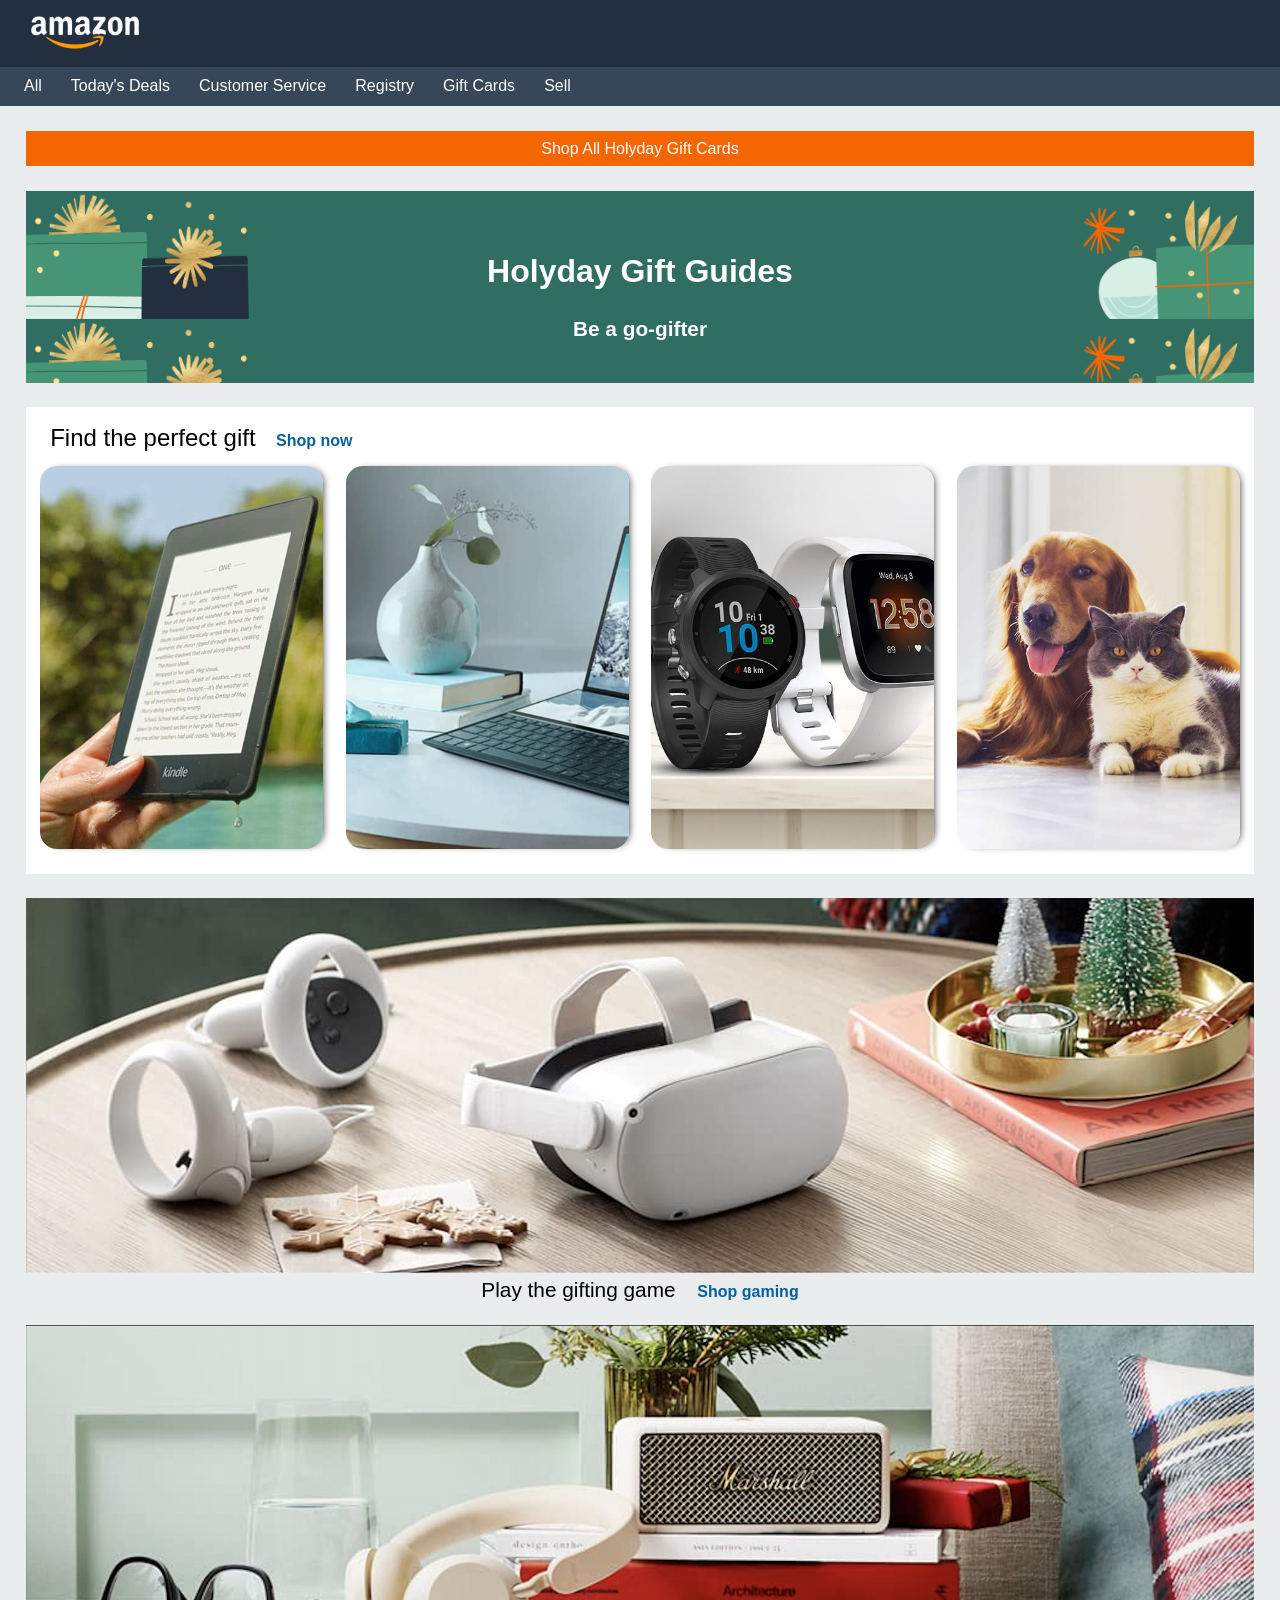
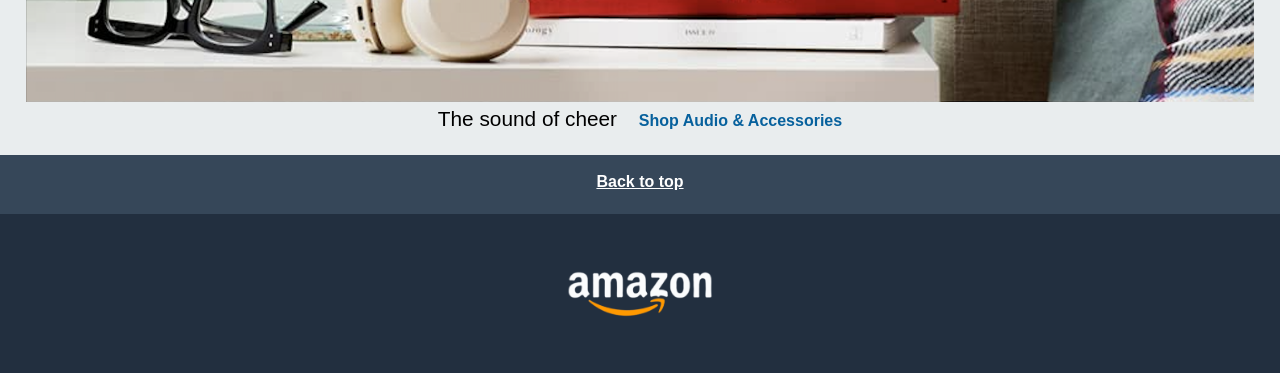
<file: Amazon Page/index.html>
<!doctype html>
<html lang="en">
  <head>
    <meta charset="UTF-8" />
    <meta name="viewport" content="width=device-width, initial-scale=1.0" />
    <title>Amazon Page</title>
    <link rel="stylesheet" href="assets/css/reset.css" />
    <link rel="stylesheet" href="assets/css/style.css" />
  </head>
  <body>
    <header id="header">
      <div id="topbar" class="dark-bg">
        <div id="header-img-container">
          <a href="#"><img src="assets/images/logo.png" alt="amazon-logo" /></a>
        </div>
      </div>
      <ul class="light-bg">
        <li><a href="#">All</a></li>
        <li><a href="#">Today's Deals</a></li>
        <li><a href="#">Customer Service</a></li>
        <li><a href="#">Registry</a></li>
        <li><a href="#">Gift Cards</a></li>
        <li><a href="#">Sell</a></li>
      </ul>
    </header>
    <main>
      <div id="content">
        <div id="gift-cards-shop" class="centered-text">
          <h5>Shop All Holyday Gift Cards</h5>
        </div>
        <div id="gift-guides" class="centered-text">
          <div id="text">
            <h2>Holyday Gift Guides</h2>
            <h4>Be a go-gifter</h4>
          </div>
        </div>
        <div id="gift-carousel">
          <div id="carousel-text">
            <h3>Find the perfect gift</h3>
            <a id="shop-now" href="#" class="green-a">Shop now</a>
          </div>
          <div id="carousel-scroll-container">
            <div class="carousel-container" id="carousel-1"></div>
            <div class="carousel-container" id="carousel-2"></div>
            <div class="carousel-container" id="carousel-3"></div>
            <div class="carousel-container" id="carousel-4"></div>
          </div>
        </div>
        <div class="img-and-caption">
          <div class="large-img-container">
            <img src="./assets/images/img_9.png" alt="" />
          </div>
          <div class="caption">
            <h3 class="centered-text">
              Play the gifting game
              <a href="#" class="green-a">Shop gaming</a>
            </h3>
          </div>
        </div>
        <div class="img-and-caption">
          <div class="large-img-container">
            <img src="./assets/images/img_10.png" alt="" />
          </div>
          <div class="caption">
            <h3 class="centered-text">
              The sound of cheer
              <a href="#" class="green-a">Shop Audio & Accessories</a>
            </h3>
          </div>
        </div>
      </div>
    </main>
    <footer>
      <div id="upscroll-container" class="light-bg centered-text">
        <a href="#header">Back to top</a>
      </div>
      <div id="bottom-bar" class="dark-bg centered-text">
        <div id="footer-img-container">
          <a href="#"><img src="assets/images/logo.png" alt="amazon-logo" /></a>
        </div>
      </div>
    </footer>
  </body>
</html>
</file>
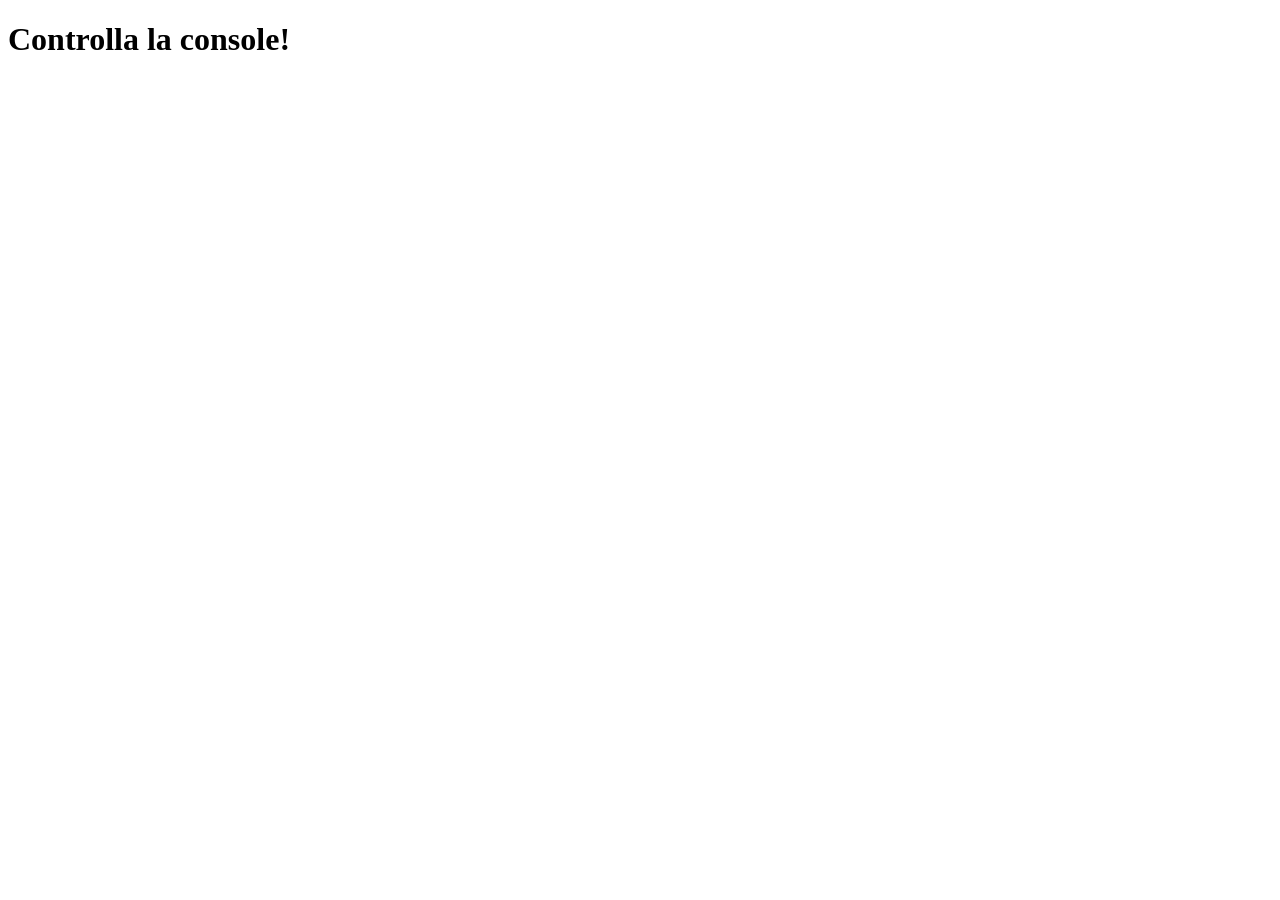
<file: JS Exercises/index.html>
<!doctype html>
<html lang="en">
  <head>
    <meta charset="UTF-8" />
    <meta name="viewport" content="width=device-width, initial-scale=1.0" />
    <title>D5-JS-Index</title>
  </head>
  <body>
    <h1>Controlla la console!</h1>
    <script src="D5.js"></script>
  </body>
</html>
</file>
<file: Amazon Page/assets/css/style.css>
/* Your styles here */

/* DEFAULT SETTINGS */

body {
  min-height: 100vh;
  font-family: Arial, Helvetica, sans-serif;
}

h2 {
  font-size: 2rem;
  font-weight: bold;
}

h3 {
  font-size: 1.5em;
}

h4 {
  font-weight: bold;
  font-size: 1.3rem;
}

.green-a {
  color: #07619d;
  text-decoration: none;
  font-weight: bold;
  font-size: 1.2em;
  margin-left: 1rem;
  font-size: 1rem;
}

.dark-bg {
  background-color: #222f3f;
}

.light-bg {
  background-color: #364759;
}

.centered-text {
  text-align: center;
}

/* HEADER */

header {
  height: fit-content;
}

ul {
  height: 1rem;
  padding: 0.7rem 1.5rem;
  font-size: 1rem;
}

#topbar {
  height: 2.5rem;
  padding: 0.7rem 0 1rem 1.7rem;
}

#header-img-container {
  height: 100%;
}

#header-img-container img {
  height: 100%;
}

li {
  display: inline-block;
  text-align: center;
  width: fit-content;
  margin-right: 2%;
}

li a {
  color: white;
  text-decoration: none;
}

/* MAIN */

main {
  padding: 2%;
  background-color: #e9edee;
}

#gift-cards-shop {
  background-color: #f56600;
  color: white;
  padding: 0.6rem 0;
  margin-bottom: 2%;
}

#gift-guides {
  background-image: url(../images/bg-image.png);
  height: 8rem;
  color: white;
  padding-top: 4rem;
  margin-bottom: 2%;
}

#gift-guides h2 {
  margin-bottom: 2rem;
}

#gift-carousel {
  background-color: white;
  height: 28rem;
  padding: 1.5% 0 0;
}

#carousel-text {
  padding: 0 2%;
}

#gift-carousel h3 {
  display: inline-block;
  margin-bottom: 1rem;
}

#carousel-scroll-container {
  height: 95%;
  margin: 0;
}

.carousel-container {
  border-radius: 17px;
  height: 90%;
  width: 23%;
  display: inline-block;
  contain: strict;
  box-shadow: 4px 0px 9px -5px #000000;
}

#carousel-1 {
  background-image: url(../images/img_1.jpg);
  background-position: center;
  background-size: cover;
  margin-left: 1.2%;
  margin-right: 1.5%;
}
#carousel-2 {
  background-image: url(../images/img_2.jpg);
  background-position: center;
  background-size: cover;
  margin-right: 1.5%;
}
#carousel-3 {
  background-image: url(../images/img_3.jpg);
  background-position: center;
  background-size: cover;
  margin-right: 1.5%;
}
#carousel-4 {
  background-image: url(../images/img_4.jpg);
  background-position: center;
  background-size: cover;
  margin-right: 0;
}

.large-img-container {
  width: 100%;
  margin-top: 2%;
}

.large-img-container img {
  width: 100%;
}

.caption h3 {
  font-size: 1.3rem;
  margin-top: 0.3%;
}

/* FOOTER */

#upscroll-container {
  height: 2.5rem;
  font-size: 1rem;
  padding-top: 1.5%;
}

#upscroll-container a {
  color: white;
  text-decoration: underline;
  font-weight: bold;
}

#bottom-bar {
  padding: 4% 0;
}

footer img {
  width: 12%;
}
</file>
